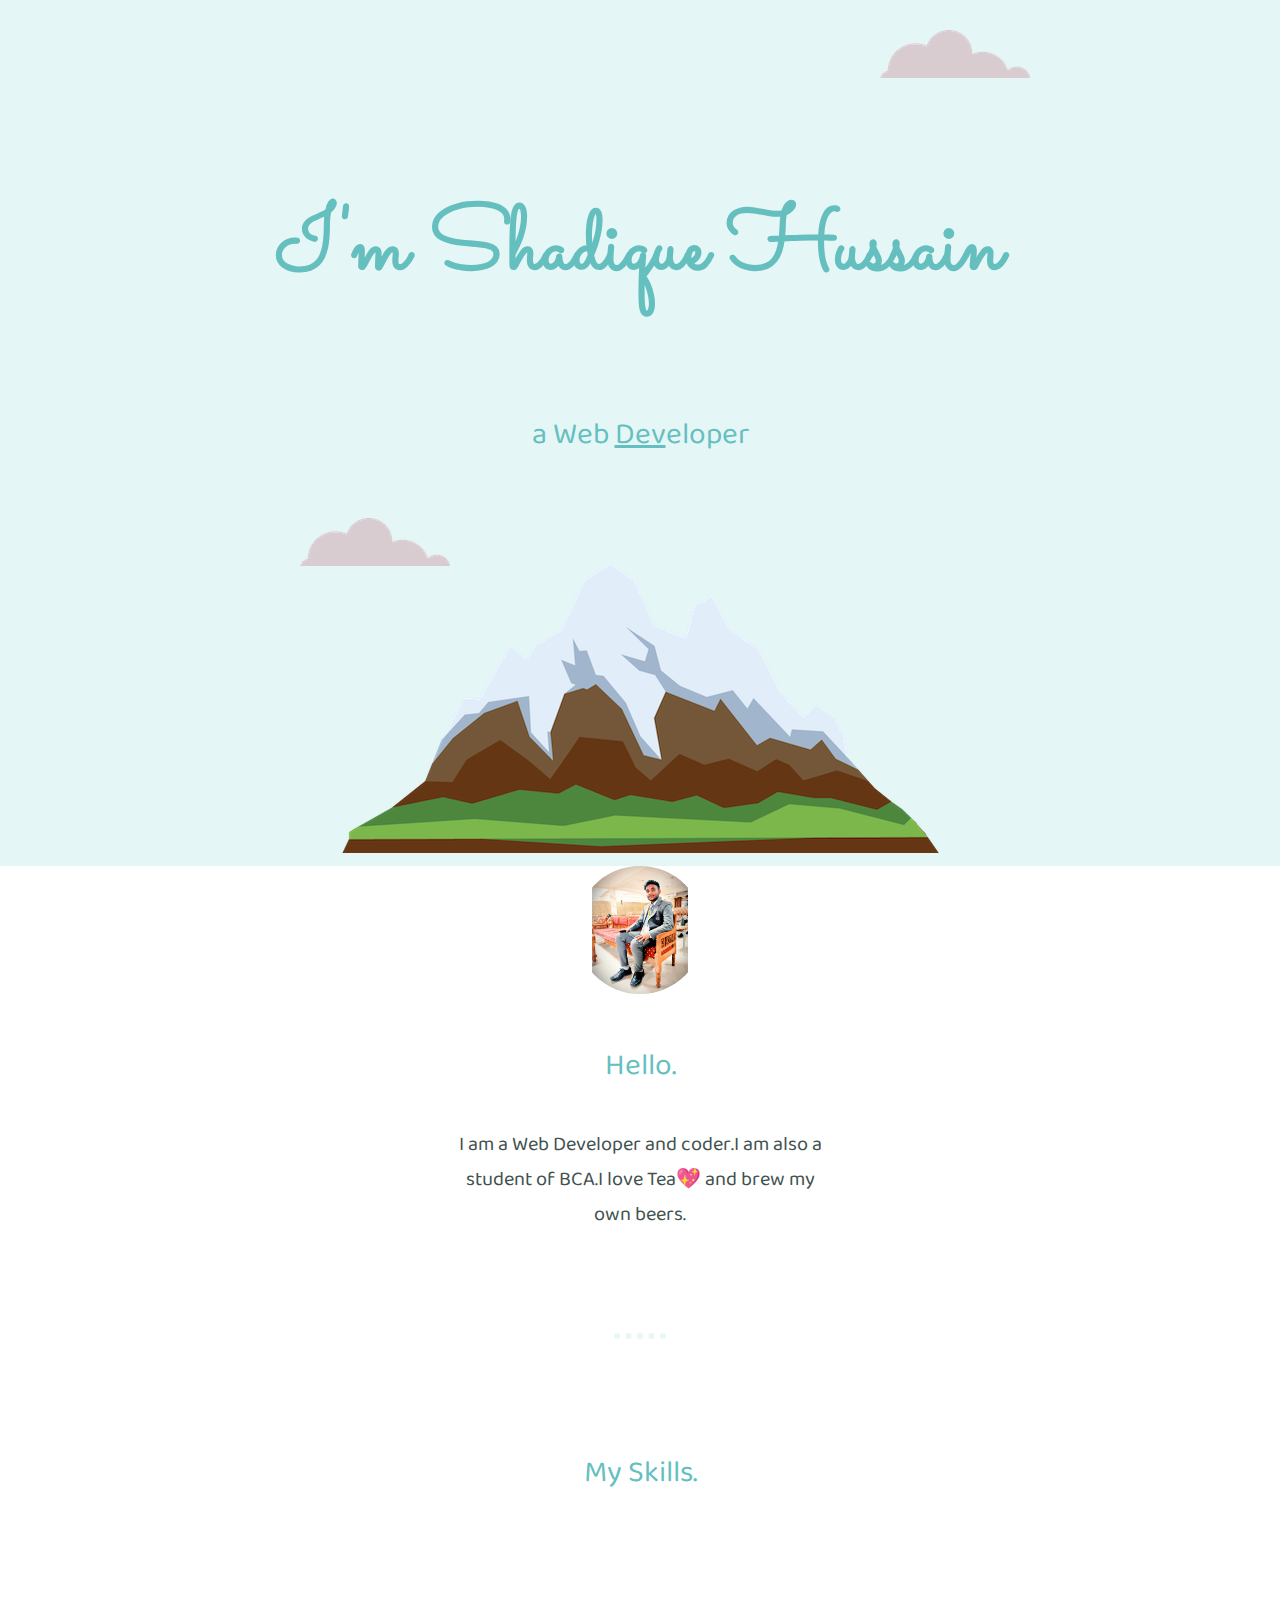
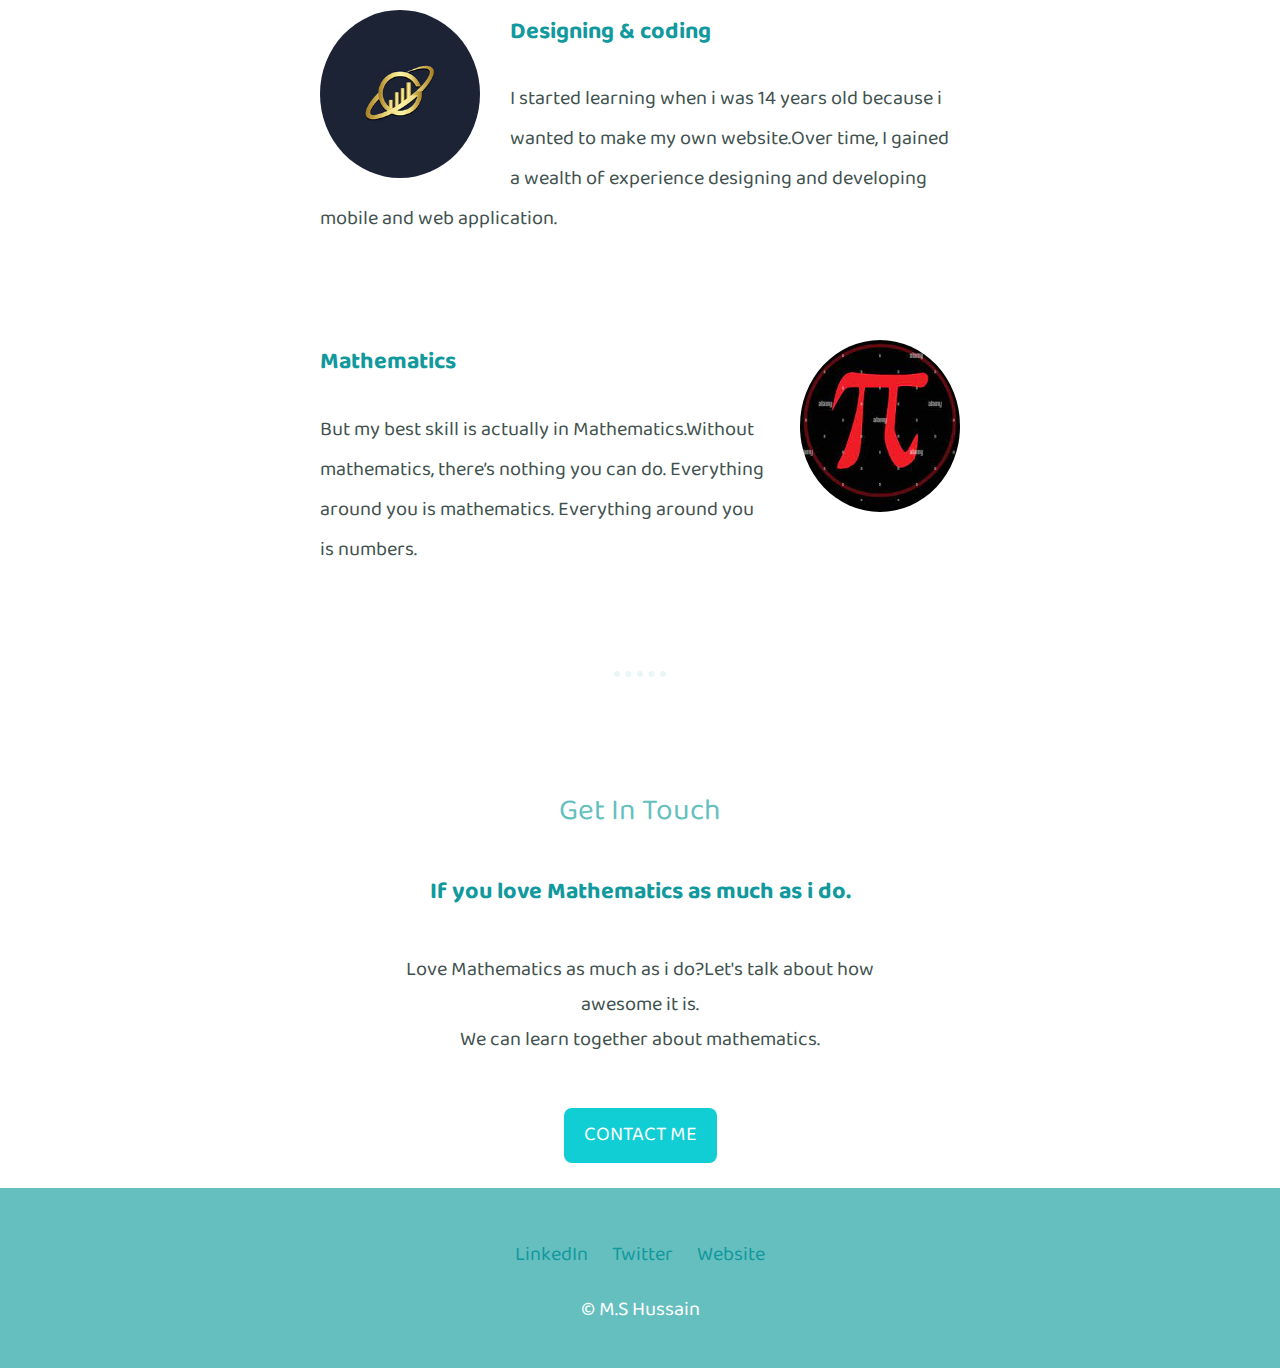
<file: index.html>
<!DOCTYPE html>
<html lang="en">
<head>
    <meta charset="UTF-8">
    <meta http-equiv="X-UA-Compatible" content="IE=edge">
    <meta name="viewport" content="width=device-width, initial-scale=1.0">
    <title>Shadique Hussain</title>
    <link rel="stylesheet" href="style.css" class="css">
    <link rel="icon" href="favicon.ico">
    <link rel="preconnect" href="https://fonts.googleapis.com">
    <link href="https://fonts.googleapis.com/css2?family=Baloo+Bhaijaan+2&display=swap" rel="stylesheet">
    <link rel="preconnect" href="https://fonts.googleapis.com">
<link rel="preconnect" href="https://fonts.gstatic.com" crossorigin>
<link href="https://fonts.googleapis.com/css2?family=Baloo+Bhaijaan+2&family=Sacramento&display=swap" rel="stylesheet">

</head>
<body>
   <div class="top-container">
       <img class="cloud-top" src="images/cloud.png" alt="cloud-image">
        <h1>I'm Shadique Hussain</h1>
        <h2>a Web <span class="dev">Dev</span>eloper</h2>
        <img class="cloud-bottom" src="images/cloud.png" alt="cloud-image">
        <img src="images/mountain.png" alt="mountain-img">
        </div>
        <div class="middle-container">
            <div class="profile">
              <img class="dp" src="images/shadique.jpg" alt="profile-image">
              <h2>Hello.</h2>
              <p class="intro">I am a Web Developer and coder.I am also a student of BCA.I love Tea💖 and brew my own beers.</p>
            </div>
            <hr>
            <div class="skills">
              <h2>My Skills.</h2>
              <div class="skill-row">
                <img class="code-img" src="images/design.jpg" alt="skill-logo" style="border-radius: 50%;">
                <h3 style="color: #11999E;">Designing & coding</h3>
                <p>I started learning when i was 14 years old because i wanted to make my own website.Over time, I gained a wealth of experience designing and developing mobile and web application.</p>
              </div>
              <div class="skill-row">
                <img class="math-img" src="images/mathematics.jfif" alt="skill-row" style="border-radius: 50%;">
                <h3 style="color: #11999E;">Mathematics</h3>
                <p>But my best skill is actually in Mathematics.Without mathematics, there’s nothing you can do. Everything around you is mathematics. Everything around you is numbers.</p>
              </div>
            </div>
            <hr>
            <div class="contact-me">
              <h2>Get In Touch</h2>
              <h3 style="color:#11999E ;">If you love Mathematics as much as i do.</h3>
              <p class="contact-message">Love Mathematics as much as i do?Let's talk about how awesome it is.<br>We can learn together about mathematics.</p>
             <a  class="btn" href="mailto:shadiquektr@gmail.com" >CONTACT ME
             </a>
            </div><br>
          </div>
          
          
          <div class="bottom-container">
            <a class="footer-link" href="https://www.linkedin.com/in/md-shadique-hussain-915563221" style="color: #11999E;">LinkedIn</a>
            <a class="footer-link" href="https://twitter.com/" style="color: #11999E;">Twitter</a>
            <a class="footer-link" href="https://mdshadique0414.github.io/cv/" style="color: #11999E;">Website</a>
            <p>© M.S Hussain</p>
          </div>
          
        
</body>
</html>
</file>
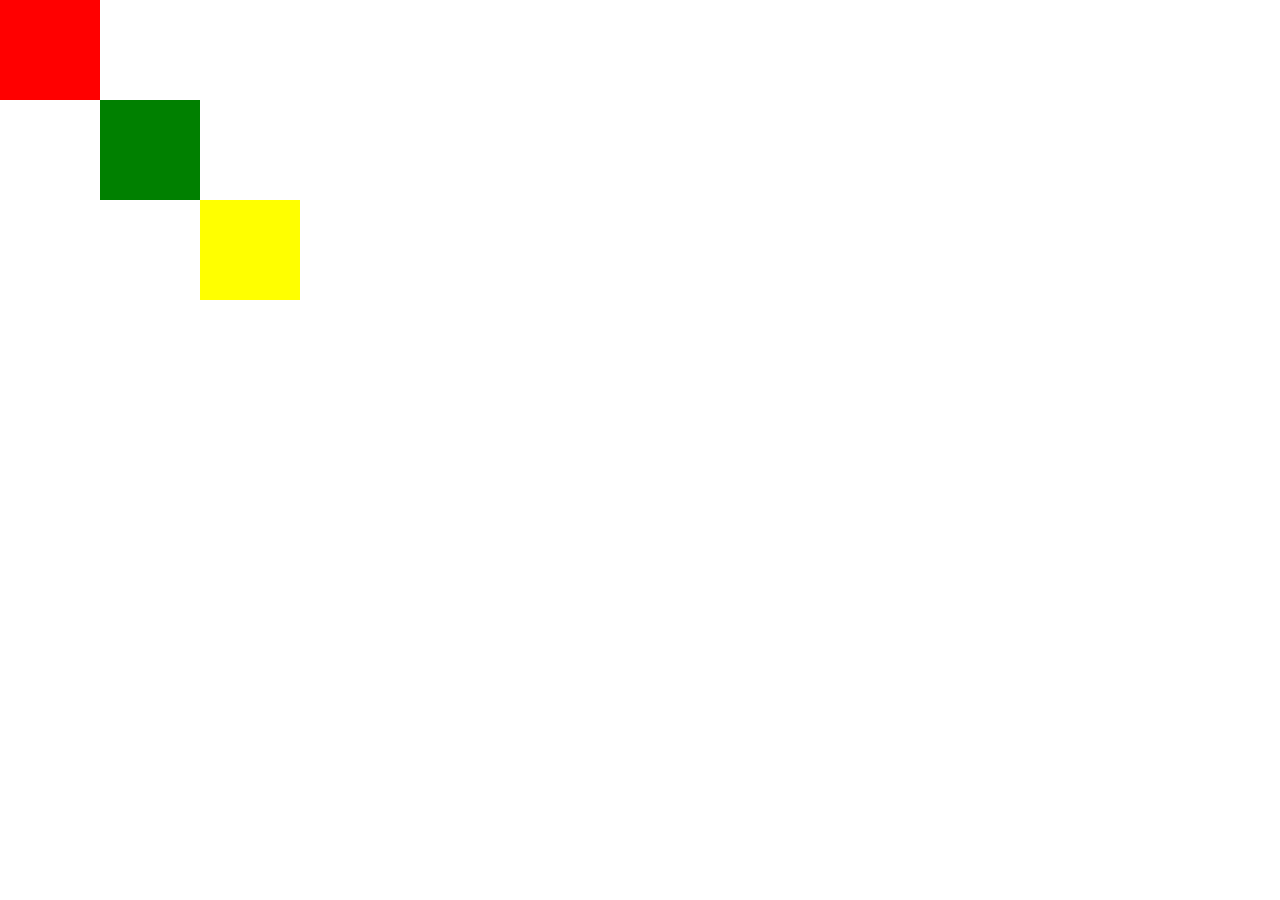
<file: position and display.html>
<!DOCTYPE html>
<html lang="en">
<head>
    <meta charset="UTF-8">
    <meta http-equiv="X-UA-Compatible" content="IE=edge">
    <meta name="viewport" content="width=device-width, initial-scale=1.0">
    <title>position and diplay</title>
    <style>
        body{
            margin: 0;
        }
        .red{
            background-color: red;
            width: 100px;
            height: 100px;
            position: absolute;
            
        }
        .green{
            background-color: green;
            width: 100px;
            height: 100px;
            position: absolute;
            left: 100px;
            top: 100px;
            

        }
        .yellow{
            background-color: yellow;
            width: 100px;
            height: 100px;
            position: absolute;
            left: 200px;
            top: 200px;
        
        }
    </style>
</head>
<body>
    <div class="red">

    </div>
    <div class="green">

    </div>
    <div class="yellow">

    </div>
    
</body>
</html>
</file>
<file: style.css>
body{
       color:#40514E;
       margin: 0;
       text-align: center;
       font-family: 'Baloo Bhaijaan 2', cursive;
       font-size: 20px;
       
   }
   h1{
    font-family: 'Sacramento', cursive;
       font-size: 90px;
       margin-top: 50px auto 0 auto;
       color: #66BFBF;
       line-height: 2;
       
   }
   h2{
       color: #66BFBF;
       font-weight: normal;
       padding: 10px;
       font-family: 'Baloo Bhaijaan 2', cursive;
      
   }
   .intro{
       width:30%;
       margin: auto;
   }
    .top-container{
      background-color: #E5F6F6;
      position: relative;
      padding-top: 100px;
      
    
    }
    
    .dev{
        text-decoration: underline;
    }
   .cloud-top{
       position: absolute;
       right:250px;
       top:30px;
        
    }
    .cloud-bottom{
        position: absolute;
        left: 300px;
        bottom: 300px;
    }
    .dp{
        width: 10%;
        height: 10%;
        border-radius: 50%;
    }
    .skill-row{
        width: 50%;
        margin: 100px auto 100px auto;
        text-align: left;
        line-height: 2;
    }
    .code-img{
        width: 25%;
        float:left;
        margin-right: 30px;
    }
    .math-img{
        width: 25%;
        float: right;
        margin-left:30px ;
    }
    
    hr{
        border-color:#EAF6F6;
        width:4%;
       border-style: dotted none none;
       border-width : 6px;
       margin: 100px auto;
    
    }
.bottom-container{
    background-color: #66BFBF;
    color:white;
    padding: 50px 0 20px;
}  
.contact-message{
    width: 40%;
    margin: 40px auto 60px;

}  
.btn {
    background: #11CDD4;
    background-image: -webkit-linear-gradient(top, #11CDD4, #1199E);
    background-image: -moz-linear-gradient(top, #11CDD4, #1199E);
    background-image: -ms-linear-gradient(top, #11CDD4, #1199E);
    background-image: -o-linear-gradient(top, #11CDD4, #1199E);
    background-image: linear-gradient(to bottom, #11CDD4, #1199E);
    -webkit-border-radius: 8;
    -moz-border-radius: 8;
    border-radius: 8px;
    font-family: Arial;
    color: #ffffff;
    font-size: 20px;
    padding: 10px 20px 10px 20px;
    text-decoration:  none;
    font-family: 'Baloo Bhaijaan 2', cursive;
    
    
  }
  
  .btn:hover {
    background: #30E3CB;
    background-image: -webkit-linear-gradient(top, #30E3CB, #2BC4AD);
    background-image: -moz-linear-gradient(top, #30E3CB, #2BC4AD);
    background-image: -ms-linear-gradient(top, #30E3CB, #2BC4AD);
    background-image: -o-linear-gradient(top, #30E3CB, #2BC4AD);
    background-image: linear-gradient(to bottom, #30E3CB, #2BC4AD);
    text-decoration: none;
  }
  a{
      color: #11999E;
      font-family: 'Baloo Bhaijaan 2', cursive;
      text-decoration: none;
      padding: 20px 10px;
      
  }
  a:hover{
      color: #EAF6F6;
  }
</file>
